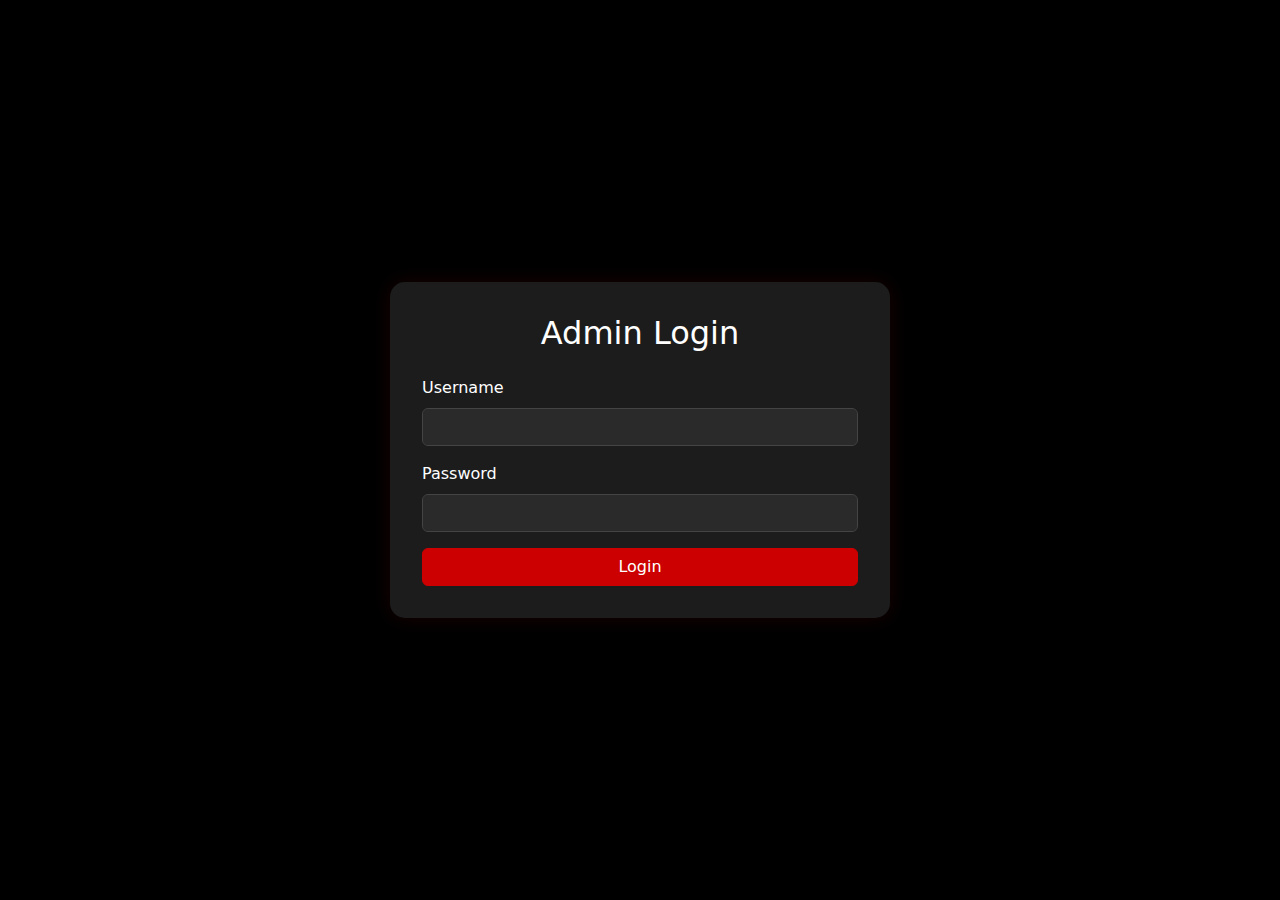
<file: admin/login.html>
<!DOCTYPE html>
<html lang="en">

<head>
    <meta charset="UTF-8" />
    <meta name="viewport" content="width=device-width, initial-scale=1" />
    <title>Admin Login</title>

    <!-- Bootstrap CSS -->
    <link href="https://cdn.jsdelivr.net/npm/bootstrap@5.3.3/dist/css/bootstrap.min.css" rel="stylesheet" />
    <style>
        body {
            background-color: #000;
            color: #fff;
        }

        .login-container {
            background-color: #1c1c1c;
            padding: 2rem;
            border-radius: 15px;
            box-shadow: 0 0 20px rgba(255, 0, 0, 0.1);
            width: 100%;
            max-width: 500px;
        }

        .form-control {
            background-color: #2a2a2a;
            color: #fff;
            border: 1px solid #444;
        }

        .form-control:focus {
            border-color: #cc0000;
            box-shadow: 0 0 0 0.2rem rgba(204, 0, 0, 0.25);
        }

        .btn-primary {
            background-color: #cc0000;
            border-color: #cc0000;
        }

        .btn-primary:hover {
            background-color: #a80000;
            border-color: #a80000;
        }

        @media (max-width: 576px) {
            .login-container {
                margin-top: 50px;
                padding: 1.5rem;
            }
        }
    </style>
</head>

<body>

    <div class="container d-flex justify-content-center align-items-center min-vh-100">
        <div class="login-container">
            <h2 class="text-center mb-4">Admin Login</h2>
            <form>
                <div class="mb-3">
                    <label for="username" class="form-label">Username</label>
                    <input type="text" class="form-control" id="username" required />
                </div>
                <div class="mb-3">
                    <label for="password" class="form-label">Password</label>
                    <input type="password" class="form-control" id="password" required />
                </div>
                <button type="submit" class="btn btn-primary w-100">Login</button>
            </form>
        </div>
    </div>

    <!-- Bootstrap JS Bundle -->
    <script src="https://cdn.jsdelivr.net/npm/bootstrap@5.3.3/dist/js/bootstrap.bundle.min.js"></script>
    <script>
        document.querySelector("form").addEventListener("submit", function (e) {
            e.preventDefault(); // Prevent real form submission

            const username = document.getElementById("username").value;
            const password = document.getElementById("password").value;

            // Simple example logic
            if (username === "admin" && password === "admin123") {
                window.location.href = "dashboard.html";
            } else {
                alert("Invalid credentials!");
            }
        });
    </script>
</body>

</html>
</file>
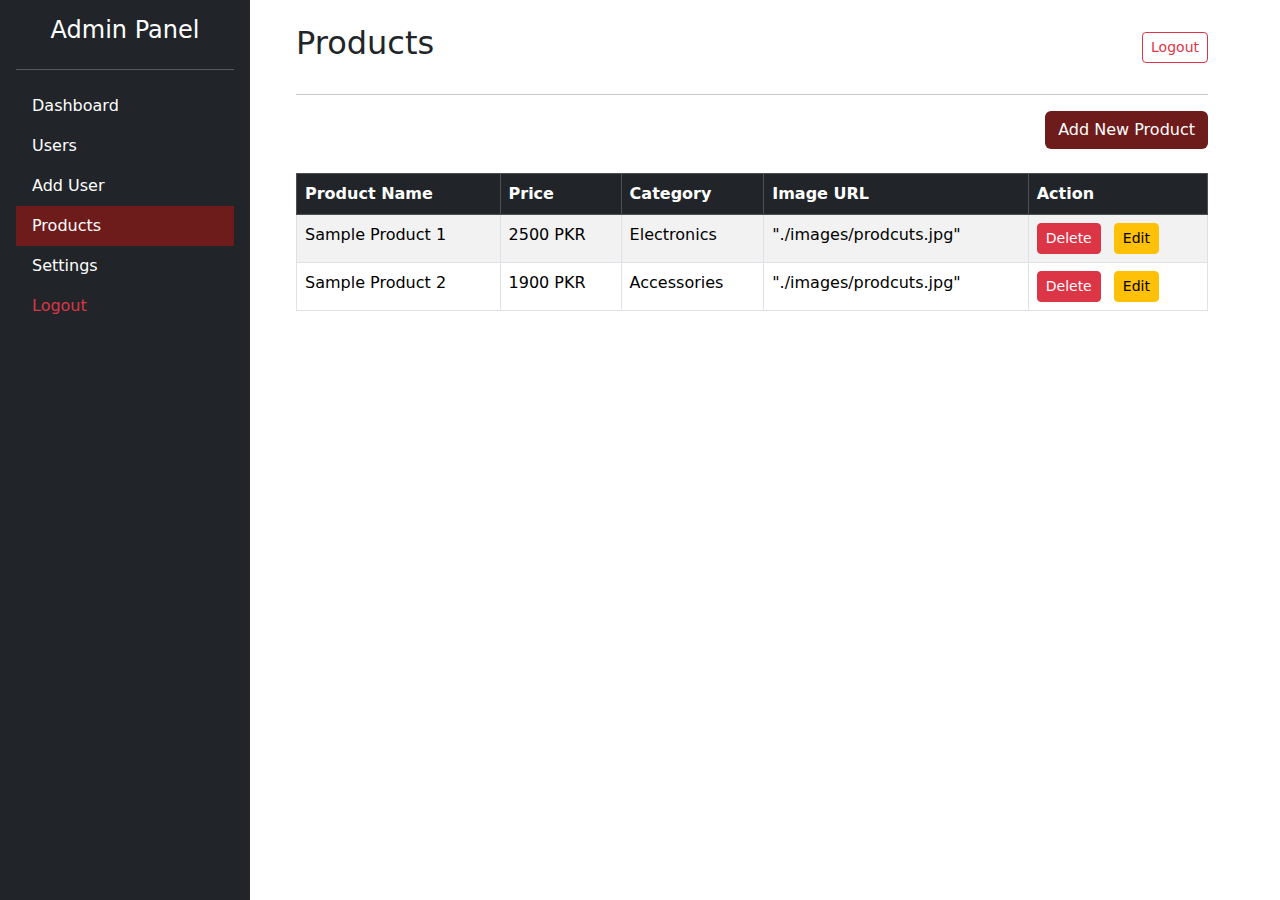
<file: admin/products.html>
<!-- products.html -->
<!DOCTYPE html>
<html lang="en">

<head>
    <meta charset="UTF-8" />
    <meta name="viewport" content="width=device-width, initial-scale=1.0" />
    <title>Manage Products</title>
    <link href="https://cdn.jsdelivr.net/npm/bootstrap@5.3.0/dist/css/bootstrap.min.css" rel="stylesheet" />
    <link rel="stylesheet" href="css/style.css" />
</head>

<body>

    <!-- Logout Modal -->
    <div class="modal fade" id="logoutModal" tabindex="-1" aria-labelledby="logoutModalLabel" aria-hidden="true">
        <div class="modal-dialog modal-dialog-centered">
            <div class="modal-content">
                <div class="modal-header bg-danger text-white">
                    <h5 class="modal-title" id="logoutModalLabel">Confirm Logout</h5>
                    <button type="button" class="btn-close btn-close-white" data-bs-dismiss="modal"
                        aria-label="Close"></button>
                </div>
                <div class="modal-body">
                    Are you sure you want to logout?
                </div>
                <div class="modal-footer">
                    <button type="button" class="btn btn-secondary" data-bs-dismiss="modal">Cancel</button>
                    <a href="login.html" class="btn btn-danger">Yes, Logout</a>
                </div>
            </div>
        </div>
    </div>

    <div class="d-flex d-flex col-9 me-5 ms-auto">
        <!-- Sidebar -->
        <div class="sidebar bg-dark text-white p-3 vh-100" style="width: 250px;">
            <h4 class="text-center mb-4">Admin Panel</h4>
            <hr>

            <ul class="sidebar-nav nav flex-column">
                <li class="nav-item"><a class="nav-link text-white" href="dashboard.html">Dashboard</a></li>
                <li class="nav-item"><a class="nav-link text-white" href="users.html">Users</a></li>
                <li class="nav-item"><a class="nav-link text-white" href="add-user.html">Add User</a></li>
                <li class="nav-item"><a class="nav-link text-white active" href="products.html">Products</a></li>
                <!-- Active here -->
                <li class="nav-item"><a class="nav-link text-white" href="settings.html">Settings</a></li>
                <li class="nav-item"><a class="nav-link text-danger" href="#" data-bs-toggle="modal"
                        data-bs-target="#logoutModal">Logout</a></li>
            </ul>
        </div>

        <!-- Main Content -->
        <div class="flex-grow-1 p-4">

            <!-- Top Navbar -->
            <div class="d-flex justify-content-between align-items-center mb-4">
                <h2>Products</h2>
                <div>
                    <button class="btn btn-outline-danger btn-sm" data-bs-toggle="modal"
                        data-bs-target="#logoutModal">Logout</button>
                </div>
            </div>
            <hr>

            <!-- Products Table -->
            <div class="mb-4 d-flex justify-content-end">
                <button class="btn bg-dark-red-btn" data-bs-toggle="modal" data-bs-target="#addProductModal">Add
                    New Product
                </button>
            </div>

            <div class="table-responsive">
                <table class="table table-striped table-bordered">
                    <thead class="table-dark">
                        <tr>
                            <th>Product Name</th>
                            <th>Price</th>
                            <th>Category</th>
                            <th>Image URL</th>
                            <th>Action</th>
                        </tr>
                    </thead>
                    <tbody id="productTableBody">
                        <tr>
                            <td>Sample Product 1</td>
                            <td>2500 PKR</td>
                            <td>Electronics</td>
                            <td>"./images/prodcuts.jpg"</td>

                            <td>
                                <button class="btn btn-sm btn-danger">Delete</button>
                                <button class="btn btn-sm btn-warning ms-2">Edit</button>

                            </td>

                        </tr>
                        <tr>
                            <td>Sample Product 2</td>
                            <td>1900 PKR</td>
                            <td>Accessories</td>
                            <td>"./images/prodcuts.jpg"</td>

                            <td>
                                <button class="btn btn-sm btn-danger">Delete</button>
                                <button class="btn btn-sm btn-warning ms-2">Edit</button>
                            </td>
                        </tr>
                    </tbody>
                </table>
            </div>

        </div>
    </div>

    <!-- Add Product Modal -->
    <div class="modal fade" id="addProductModal" tabindex="-1" aria-labelledby="addProductModalLabel"
        aria-hidden="true">
        <div class="modal-dialog modal-dialog-centered">
            <div class="modal-content">
                <div class="modal-header bg-dark-red text-white">
                    <h5 class="modal-title" id="addProductModalLabel">Add New Product</h5>
                    <button type="button" class="btn-close btn-close-white" data-bs-dismiss="modal"
                        aria-label="Close"></button>
                </div>
                <div class="modal-body">
                    <form id="addProductForm">
                        <div class="mb-3">
                            <label for="productName" class="form-label">Product Name</label>
                            <input type="text" class="form-control" id="productName" required>
                        </div>
                        <div class="mb-3">
                            <label for="productImage" class="form-label">Product Image</label>
                            <input type="file" class="form-control" id="productImage" name="productImage"
                                accept="image/*" required>

                        </div>
                        <div class="mb-3">
                            <label for="productPrice" class="form-label">Price</label>
                            <input type="number" class="form-control" id="productPrice" required>
                        </div>
                        <div class="mb-3">
                            <label for="productCategory" class="form-label">Category</label>
                            <label for="productCategory" class="form-label">Select Product Category</label>
                            <select class="form-select" id="productCategory" name="category" required>
                                <option value="" disabled selected>Select a category</option>
                                <option value="Electronics">Electronics</option>
                                <option value="Fashion">Fashion</option>
                                <option value="Home & Living">Home & Living</option>
                                <option value="Beauty & Health">Beauty & Health</option>
                                <option value="Sports & Outdoors">Sports & Outdoors</option>
                                <option value="Toys & Baby Products">Toys & Baby Products</option>
                                <option value="Automotive">Automotive</option>
                                <option value="Books & Stationery">Books & Stationery</option>
                                <option value="Grocery & Food">Grocery & Food</option>
                                <option value="Jewelry & Watches">Jewelry & Watches</option>
                                <option value="Appliances">Appliances</option>
                                <option value="Gaming">Gaming</option>
                                <option value="Pet Supplies">Pet Supplies</option>
                            </select>

                        </div>
                        <button type="submit" class="btn bg-dark-red-btn w-100">Add Product</button>
                    </form>
                </div>
            </div>
        </div>
    </div>

    <!-- Bootstrap Bundle + Optional Custom Script -->
    <script src="https://cdn.jsdelivr.net/npm/bootstrap@5.3.0/dist/js/bootstrap.bundle.min.js"></script>

    <!-- Basic Script to Handle Form (optional for now) -->
    <script>
        const addProductForm = document.getElementById('addProductForm');
        const productTableBody = document.getElementById('productTableBody');

        addProductForm.addEventListener('submit', function (e) {
            e.preventDefault();

            const name = document.getElementById('productName').value;
            const price = document.getElementById('productPrice').value;
            const category = document.getElementById('productCategory').value;

            const newRow = document.createElement('tr');
            newRow.innerHTML = `
          <td>${name}</td>
          <td>${price} PKR</td>
          <td>${category}</td>
          <td>
            <button class="btn btn-sm btn-danger">Delete</button> 
             <button class="btn btn-sm btn-warning ms-2">Edit</button>
            </td>
      `;

            productTableBody.appendChild(newRow);
            addProductForm.reset();
            const addProductModal = bootstrap.Modal.getInstance(document.getElementById('addProductModal'));
            addProductModal.hide();
        });
    </script>

</body>

</html>
</file>
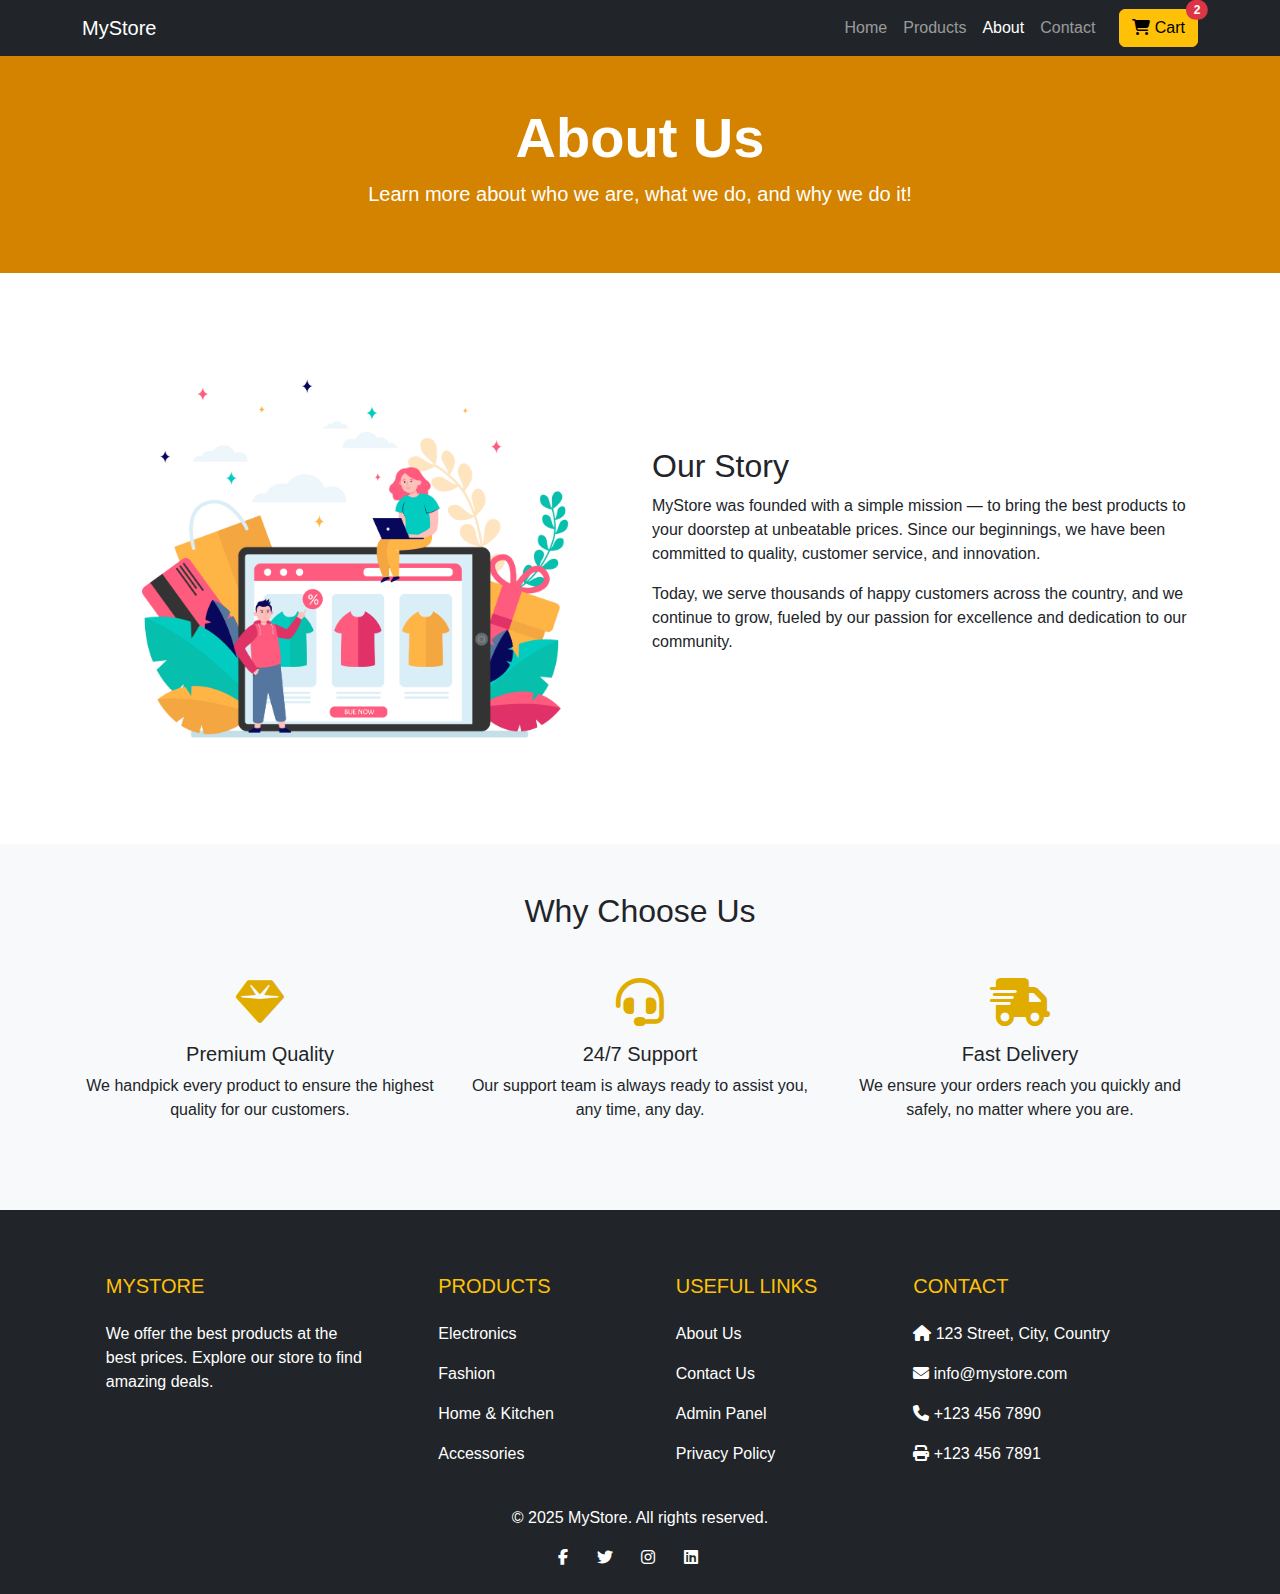
<file: pages/about.html>
<!DOCTYPE html>
<html lang="en">

<head>
    <meta charset="UTF-8">
    <meta name="viewport" content="width=device-width, initial-scale=1.0">
    <title>About Us - MyStore</title>
    <!-- Bootstrap CSS -->
    <link href="https://cdn.jsdelivr.net/npm/bootstrap@5.3.0/dist/css/bootstrap.min.css" rel="stylesheet">
    <!-- FontAwesome -->
    <link rel="stylesheet" href="https://cdnjs.cloudflare.com/ajax/libs/font-awesome/6.5.0/css/all.min.css">
    <!-- Custom CSS -->
    <link rel="stylesheet" href="../css/style.css">
</head>

<body>

    <!-- Navbar -->
    <nav class="navbar navbar-expand-lg navbar-dark bg-dark sticky-top">
        <div class="container">
            <a class="navbar-brand" href="../index.html">MyStore</a>
            <button class="navbar-toggler" type="button" data-bs-toggle="collapse" data-bs-target="#navbarNav">
                <span class="navbar-toggler-icon"></span>
            </button>

            <div class="collapse navbar-collapse" id="navbarNav">
                <ul class="navbar-nav ms-auto align-items-center">
                    <li class="nav-item"><a class="nav-link" href="../index.html">Home</a></li>
                    <li class="nav-item"><a class="nav-link" href="products.html">Products</a></li>
                    <li class="nav-item"><a class="nav-link active" href="about.html">About</a></li>
                    <li class="nav-item"><a class="nav-link" href="./contact-us.html">Contact</a></li>

                    <li class="nav-item nav-login-btn"><a class="nav-link login-btn" href="./auth.html">Login |
                            Signup</a>
                    </li>

                    <!-- Cart Icon -->
                    <li class="nav-item cart  ms-3">
                        <a class="btn btn-warning position-relative " href="./cart.html">
                            <i class="fas fa-shopping-cart "></i> Cart
                            <span
                                class="position-absolute top-0 start-100 translate-middle badge rounded-pill bg-danger">
                                2
                            </span>
                        </a>
                    </li>
                </ul>
            </div>
        </div>
    </nav>

    <!-- Hero Section -->
    <section class="py-5 text-center" style="background-color: rgb(212, 131, 0);">
        <div class="container text-white">
            <h1 class="display-4 fw-bold">About Us</h1>
            <p class="lead">Learn more about who we are, what we do, and why we do it!</p>
        </div>
    </section>

    <!-- Our Story Section -->
    <section class="py-5">
        <div class="container">
            <div class="row align-items-center">
                <div class="col-md-6">
                    <img src="../images/imgg.jpg" alt="Our Story" class="img-fluid rounded">
                </div>
                <div class="col-md-6">
                    <h2>Our Story</h2>
                    <p>MyStore was founded with a simple mission — to bring the best products to your doorstep at
                        unbeatable prices. Since our beginnings, we have been committed to quality, customer service,
                        and innovation.</p>
                    <p>Today, we serve thousands of happy customers across the country, and we continue to grow, fueled
                        by our passion for excellence and dedication to our community.</p>
                </div>
            </div>
        </div>
    </section>

    <!-- Why Choose Us Section -->
    <section class="py-5 bg-light">
        <div class="container text-center">
            <h2 class="mb-5">Why Choose Us</h2>
            <div class="row">
                <div class="col-md-4 mb-4">
                    <i class="fas fa-gem fa-3x mb-3" style="color:  rgb(224, 172, 0);;"></i>
                    <h5>Premium Quality</h5>
                    <p>We handpick every product to ensure the highest quality for our customers.</p>
                </div>
                <div class="col-md-4 mb-4">
                    <i class="fas fa-headset fa-3x mb-3" style="color:  rgb(224, 172, 0);;"></i>
                    <h5>24/7 Support</h5>
                    <p>Our support team is always ready to assist you, any time, any day.</p>
                </div>
                <div class="col-md-4 mb-4">
                    <i class="fas fa-truck-fast fa-3x mb-3" style="color:  rgb(224, 172, 0);;"></i>
                    <h5>Fast Delivery</h5>
                    <p>We ensure your orders reach you quickly and safely, no matter where you are.</p>
                </div>
            </div>
        </div>
    </section>

    <!-- Footer -->
    <footer class="bg-dark text-white pt-5 pb-4">
        <div class="container text-md-left">
            <div class="row text-md-left">
                <!-- Footer Content -->
                <div class="col-md-3 col-lg-3 col-xl-3 mx-auto mt-3">
                    <h5 class="text-uppercase mb-4 font-weight-bold text-warning">MyStore</h5>
                    <p>We offer the best products at the best prices. Explore our store to find amazing deals.</p>
                </div>

                <div class="col-md-2 col-lg-2 col-xl-2 mx-auto mt-3">
                    <h5 class="text-uppercase mb-4 font-weight-bold text-warning">Products</h5>
                    <p><a href="products.html" class="text-white" style="text-decoration: none;">Electronics</a></p>
                    <p><a href="products.html" class="text-white" style="text-decoration: none;">Fashion</a></p>
                    <p><a href="products.html" class="text-white" style="text-decoration: none;">Home & Kitchen</a></p>
                    <p><a href="products.html" class="text-white" style="text-decoration: none;">Accessories</a></p>
                </div>

                <div class="col-md-3 col-lg-2 col-xl-2 mx-auto mt-3">
                    <h5 class="text-uppercase mb-4 font-weight-bold text-warning">Useful Links</h5>
                    <p><a href="about.html" class="text-white" style="text-decoration: none;">About Us</a></p>
                    <p><a href="contact-us.html" class="text-white" style="text-decoration: none;">Contact Us</a></p>
                    <p><a href="../php-admin/index.php" class="text-white" style="text-decoration: none;">Admin
                            Panel</a></p>
                    <p><a href="#" class="text-white" style="text-decoration: none;">Privacy Policy</a></p>
                </div>

                <div class="col-md-4 col-lg-3 col-xl-3 mx-auto mt-3">
                    <h5 class="text-uppercase mb-4 font-weight-bold text-warning">Contact</h5>
                    <p><i class="fas fa-home mr-3"></i> 123 Street, City, Country</p>
                    <p><i class="fas fa-envelope mr-3"></i> info@mystore.com</p>
                    <p><i class="fas fa-phone mr-3"></i> +123 456 7890</p>
                    <p><i class="fas fa-print mr-3"></i> +123 456 7891</p>
                </div>
            </div>

            <!-- Footer Bottom -->
            <div class="row align-items-center mt-4">
                <div class="col-md-7 col-lg-12 text-center">
                    <p class="text-white">© 2025 MyStore. All rights reserved.</p>
                </div>
                <div class="col-md-5 col-lg-4 mx-auto">
                    <!-- Social Media Links (Optional) -->
                    <div class="text-center">
                        <a href=" #" class="text-white me-4"><i class="fab fa-facebook-f"></i></a>
                        <a href="#" class="text-white me-4"><i class="fab fa-twitter"></i></a>
                        <a href="#" class="text-white me-4"><i class="fab fa-instagram"></i></a>
                        <a href="#" class="text-white me-4"><i class="fab fa-linkedin"></i></a>
                    </div>
                </div>
            </div>
        </div>
    </footer>

    <!-- Bootstrap Bundle JS -->
    <script src="https://cdn.jsdelivr.net/npm/bootstrap@5.3.0/dist/js/bootstrap.bundle.min.js"></script>
    <script src="../js/userLogin.js"></script>
    <script src="../js/script.js"></script>

</body>

</html>
</file>
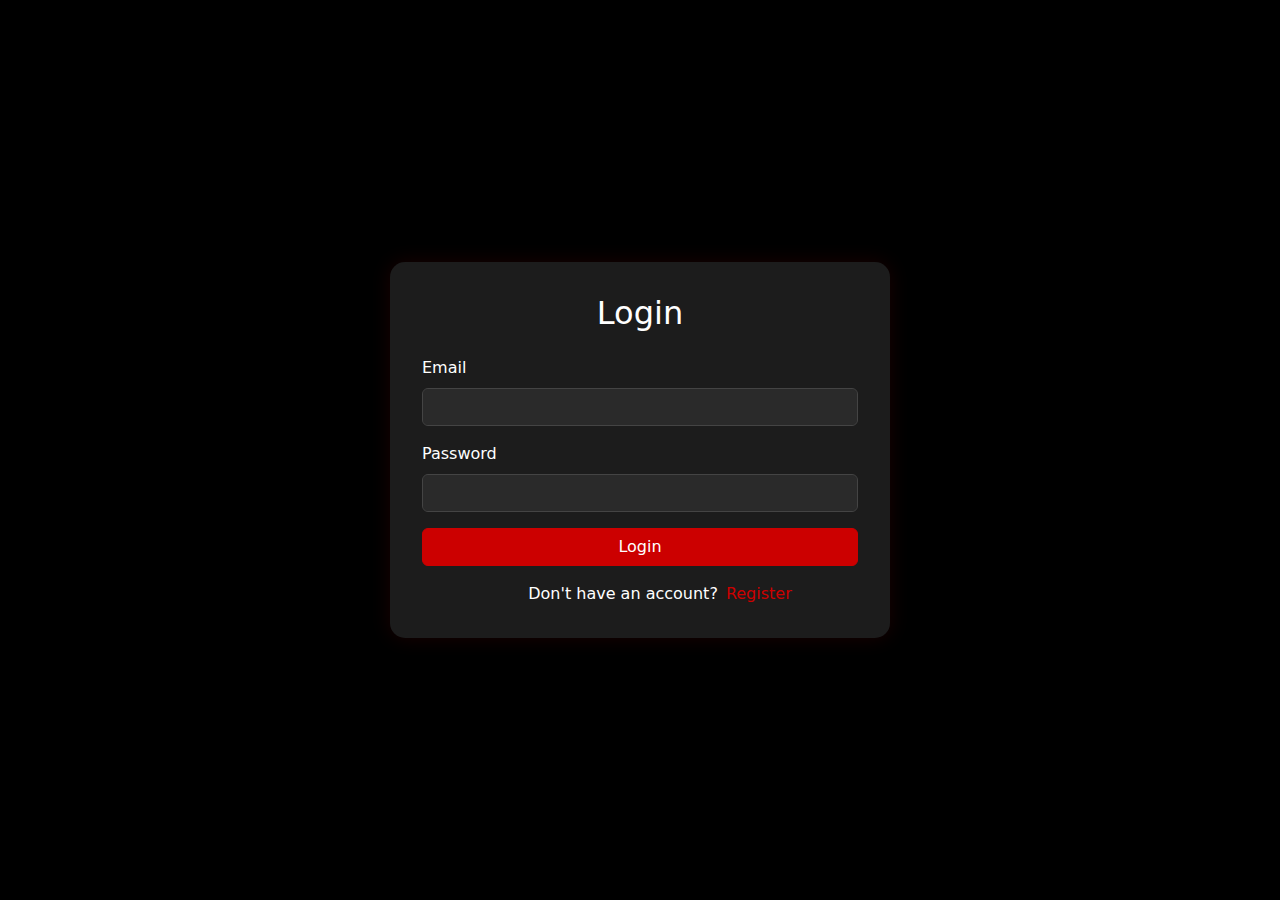
<file: pages/auth.html>
<!DOCTYPE html>
<html lang="en">

<head>
    <meta charset="UTF-8" />
    <meta name="viewport" content="width=device-width, initial-scale=1" />
    <title>Login / Register</title>
    <link href="https://cdn.jsdelivr.net/npm/bootstrap@5.3.3/dist/css/bootstrap.min.css" rel="stylesheet" />
    <style>
        body {
            background-color: #000;
            color: #fff;
        }

        .auth-box {
            background-color: #1c1c1c;
            padding: 2rem;
            border-radius: 15px;
            box-shadow: 0 0 20px rgba(255, 0, 0, 0.1);
            max-width: 500px;
            width: 100%;
        }

        .form-control {
            background-color: #2a2a2a;
            color: #fff;
            border: 1px solid #444;
        }

        .form-control:focus {
            border-color: #cc0000;
            box-shadow: 0 0 0 0.2rem rgba(204, 0, 0, 0.25);
            background-color: #2a2a2a;
            color: #fff;
        }

        .btn-primary {
            background-color: #cc0000;
            border-color: #cc0000;
        }

        .btn-primary:hover {
            background-color: #a80000;
            border-color: #a80000;
        }

        .form-switch {
            display: flex;
            justify-content: center;
            margin-top: 1rem;
        }

        a.text-red {
            color: #cc0000;
        }

        a.text-red:hover {
            color: #ff1a1a;
        }

        @media (max-width: 576px) {
            .auth-box {
                padding: 1rem;
            }
        }
    </style>
</head>

<body>
    <div class="container d-flex justify-content-center align-items-center vh-100">
        <div class="auth-box">
            <h2 id="formTitle" class="text-center mb-4">Login</h2>

            <!-- Login Form -->
            <form id="loginForm">
                <div class="mb-3">
                    <label for="loginEmail" class="form-label">Email</label>
                    <input type="email" class="form-control" id="loginEmail" required />
                </div>
                <div class="mb-3">
                    <label for="loginPassword" class="form-label">Password</label>
                    <input type="password" class="form-control" id="loginPassword" required />
                </div>
                <button type="submit" class="btn btn-primary w-100">Login</button>
            </form>

            <!-- Registration Form -->
            <form id="registerForm" style="display: none;">
                <div class="mb-2">
                    <label for="registerName" class="form-label">Full Name</label>
                    <input type="text" class="form-control" id="registerName" required />
                </div>
                <div class="mb-2">
                    <label for="registerEmail" class="form-label">Email</label>
                    <input type="email" class="form-control" id="registerEmail" required />
                </div>
                <div class="mb-2">
                    <label for="registerPassword" class="form-label">Password</label>
                    <input type="password" class="form-control" id="registerPassword" required />
                </div>
                <div class="mb-2">
                    <label for="registerConfirmPassword" class="form-label">Confirm Password</label>
                    <input type="password" class="form-control" id="registerConfirmPassword" required />
                </div>
                <button type="submit" class="btn btn-primary w-100">Register</button>
            </form>

            <!-- Toggle Switch -->
            <div class="form-switch mt-3 text-center">
                <span id="toggleText">Don't have an account?</span>
                <a href="#" class="ms-2 text-decoration-none text-red" id="toggleLink">Register</a>
            </div>
        </div>
    </div>

    <script>
        const loginForm = document.getElementById("loginForm");
        const registerForm = document.getElementById("registerForm");
        const toggleLink = document.getElementById("toggleLink");
        const formTitle = document.getElementById("formTitle");
        const toggleText = document.getElementById("toggleText");

        toggleLink.addEventListener("click", function (e) {
            e.preventDefault();
            const isLoginVisible = loginForm.style.display !== "none";

            loginForm.style.display = isLoginVisible ? "none" : "block";
            registerForm.style.display = isLoginVisible ? "block" : "none";
            formTitle.innerText = isLoginVisible ? "Register" : "Login";
            toggleText.innerText = isLoginVisible
                ? "Already have an account?"
                : "Don't have an account?";
            toggleLink.innerText = isLoginVisible ? "Login" : "Register";
        });
    </script>
    <script src="../js/script.js"></script>

</body>

</html>
</file>
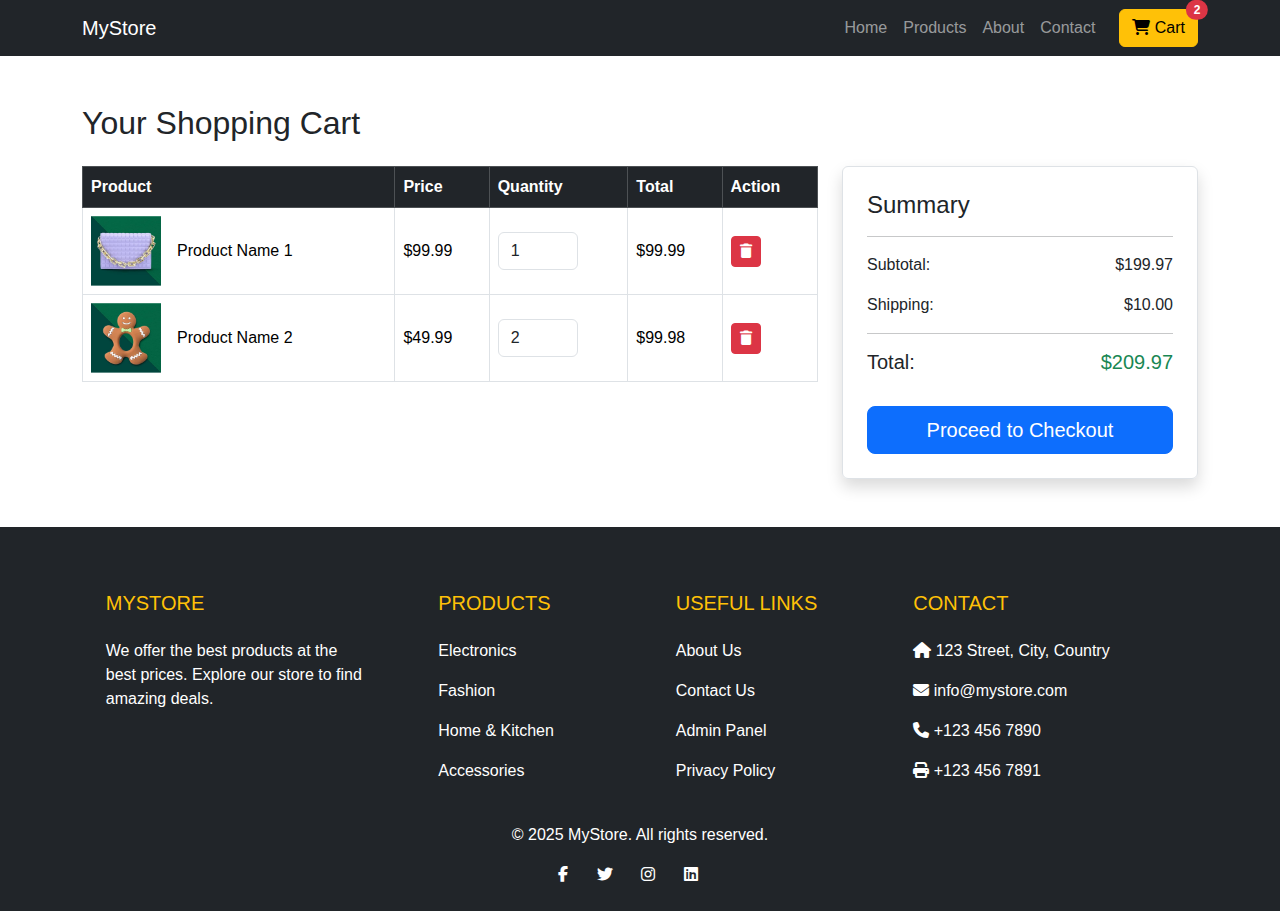
<file: pages/cart.html>
<!DOCTYPE html>
<html lang="en">

<head>
    <meta charset="UTF-8">
    <meta name="viewport" content="width=device-width, initial-scale=1.0">
    <title>Cart - MyStore</title>
    <!-- Bootstrap CSS -->
    <link href="https://cdn.jsdelivr.net/npm/bootstrap@5.3.0/dist/css/bootstrap.min.css" rel="stylesheet">
    <!-- FontAwesome -->
    <link rel="stylesheet" href="https://cdnjs.cloudflare.com/ajax/libs/font-awesome/6.5.0/css/all.min.css">
    <!-- Custom CSS -->
    <link rel="stylesheet" href="../css/style.css">
</head>

<body>

    <!-- Navbar (with cart button) -->
    <nav class="navbar navbar-expand-lg navbar-dark bg-dark sticky-top">
        <div class="container">
            <a class="navbar-brand" href="../index.html">MyStore</a>
            <button class="navbar-toggler" type="button" data-bs-toggle="collapse" data-bs-target="#navbarNav">
                <span class="navbar-toggler-icon"></span>
            </button>

            <div class="collapse navbar-collapse" id="navbarNav">
                <ul class="navbar-nav ms-auto align-items-center">
                    <li class="nav-item"><a class="nav-link" href="../index.html">Home</a></li>
                    <li class="nav-item"><a class="nav-link" href="./products.html">Products</a></li>
                    <li class="nav-item"><a class="nav-link" href="./about.html">About</a></li>
                    <li class="nav-item"><a class="nav-link" href="./contact-us.html">Contact</a></li>

                    <!-- Cart Button -->
                    <li class="nav-item ms-3">
                        <a class="btn btn-warning position-relative " href="./cart.html">
                            <i class="fas fa-shopping-cart "></i> Cart
                            <span
                                class="position-absolute top-0 start-100 translate-middle badge rounded-pill bg-danger">
                                2
                            </span>
                        </a>
                    </li>
                </ul>
            </div>
        </div>
    </nav>

    <!-- Cart Section -->
    <section class="py-5">
        <div class="container">
            <h2 class="mb-4">Your Shopping Cart</h2>

            <div class="row">
                <div class="col-lg-8">
                    <table class="table table-bordered align-middle">
                        <thead class="table-dark">
                            <tr>
                                <th>Product</th>
                                <th>Price</th>
                                <th>Quantity</th>
                                <th>Total</th>
                                <th>Action</th>
                            </tr>
                        </thead>
                        <tbody>

                            <!-- Product Row 1 -->
                            <tr>
                                <td>
                                    <div class="d-flex align-items-center">
                                        <img src="../images/g2.jpg" alt="Product" width="70" class="me-3">
                                        <span>Product Name 1</span>
                                    </div>
                                </td>
                                <td>$99.99</td>
                                <td>
                                    <input type="number" value="1" class="form-control" style="width: 80px;">
                                </td>
                                <td>$99.99</td>
                                <td>
                                    <button class="btn btn-danger btn-sm"><i class="fas fa-trash"></i></button>
                                </td>
                            </tr>

                            <!-- Product Row 2 -->
                            <tr>
                                <td>
                                    <div class="d-flex align-items-center">
                                        <img src="../images/g1.jpg" alt="Product" width="70" class="me-3">
                                        <span>Product Name 2</span>
                                    </div>
                                </td>
                                <td>$49.99</td>
                                <td>
                                    <input type="number" value="2" class="form-control" style="width: 80px;">
                                </td>
                                <td>$99.98</td>
                                <td>
                                    <button class="btn btn-danger btn-sm"><i class="fas fa-trash"></i></button>
                                </td>
                            </tr>

                        </tbody>
                    </table>
                </div>

                <!-- Cart Summary -->
                <div class="col-lg-4">
                    <div class="border p-4 rounded shadow">
                        <h4>Summary</h4>
                        <hr>
                        <p>Subtotal: <span class="float-end">$199.97</span></p>
                        <p>Shipping: <span class="float-end">$10.00</span></p>
                        <hr>
                        <h5>Total: <span class="float-end text-success">$209.97</span></h5>
                        <button class="btn btn-primary btn-lg w-100 mt-4" data-bs-toggle="modal"
                            data-bs-target="#checkoutModal">
                            Proceed to Checkout
                        </button>
                    </div>
                </div>
            </div>
        </div>
    </section>

    <!-- Footer -->
    <footer class="bg-dark text-white pt-5 pb-4">
        <div class="container text-md-left">
            <div class="row text-md-left">
                <!-- Footer Content (same as other pages) -->
                <div class="col-md-3 col-lg-3 col-xl-3 mx-auto mt-3">
                    <h5 class="text-uppercase mb-4 font-weight-bold text-warning">MyStore</h5>
                    <p>We offer the best products at the best prices. Explore our store to find amazing deals.</p>
                </div>

                <div class="col-md-2 col-lg-2 col-xl-2 mx-auto mt-3">
                    <h5 class="text-uppercase mb-4 font-weight-bold text-warning">Products</h5>
                    <p><a href="products.html" class="text-white" style="text-decoration: none;">Electronics</a></p>
                    <p><a href="products.html" class="text-white" style="text-decoration: none;">Fashion</a></p>
                    <p><a href="products.html" class="text-white" style="text-decoration: none;">Home & Kitchen</a></p>
                    <p><a href="products.html" class="text-white" style="text-decoration: none;">Accessories</a></p>
                </div>

                <div class="col-md-3 col-lg-2 col-xl-2 mx-auto mt-3">
                    <h5 class="text-uppercase mb-4 font-weight-bold text-warning">Useful Links</h5>
                    <p><a href="about.html" class="text-white" style="text-decoration: none;">About Us</a></p>
                    <p><a href="contact-us.html" class="text-white" style="text-decoration: none;">Contact Us</a></p>
                    <p><a href="../php-admin/index.php" class="text-white" style="text-decoration: none;">Admin
                            Panel</a></p>
                    <p><a href="#" class="text-white" style="text-decoration: none;">Privacy Policy</a></p>
                </div>

                <div class="col-md-4 col-lg-3 col-xl-3 mx-auto mt-3">
                    <h5 class="text-uppercase mb-4 font-weight-bold text-warning">Contact</h5>
                    <p><i class="fas fa-home mr-3"></i> 123 Street, City, Country</p>
                    <p><i class="fas fa-envelope mr-3"></i> info@mystore.com</p>
                    <p><i class="fas fa-phone mr-3"></i> +123 456 7890</p>
                    <p><i class="fas fa-print mr-3"></i> +123 456 7891</p>
                </div>
            </div>

            <!-- Footer Bottom -->
            <div class="row align-items-center mt-4">
                <div class="col-md-7 col-lg-12 text-center">
                    <p class="text-white">© 2025 MyStore. All rights reserved.</p>
                </div>
                <div class="col-md-5 col-lg-4 mx-auto">
                    <!-- Social Media Links (Optional) -->
                    <div class="text-center">
                        <a href=" #" class="text-white me-4"><i class="fab fa-facebook-f"></i></a>
                        <a href="#" class="text-white me-4"><i class="fab fa-twitter"></i></a>
                        <a href="#" class="text-white me-4"><i class="fab fa-instagram"></i></a>
                        <a href="#" class="text-white me-4"><i class="fab fa-linkedin"></i></a>
                    </div>
                </div>
            </div>
        </div>
    </footer>

    <!-- Payment & Order Modal -->
    <div class="modal fade" id="checkoutModal" tabindex="-1" aria-labelledby="checkoutModalLabel" aria-hidden="true">
        <div class="modal-dialog modal-lg modal-dialog-centered">
            <div class="modal-content">
                <form>
                    <div class="modal-header bg-dark text-white">
                        <h5 class="modal-title" id="checkoutModalLabel">Complete Your Order</h5>
                        <button type="button" class="btn-close btn-close-white" data-bs-dismiss="modal"
                            aria-label="Close"></button>
                    </div>

                    <div class="modal-body">
                        <div class="row">
                            <!-- Billing Information -->
                            <div class="col-md-6">
                                <h5>Billing Information</h5>
                                <div class="form-floating mb-3">
                                    <input type="text" class="form-control" id="fullName" placeholder="Full Name">
                                    <label for="fullName">Full Name</label>
                                </div>
                                <div class="form-floating mb-3">
                                    <input type="email" class="form-control" id="email" placeholder="name@example.com">
                                    <label for="email">Email address</label>
                                </div>
                                <div class="form-floating mb-3">
                                    <input type="text" class="form-control" id="address" placeholder="123 Main St">
                                    <label for="address">Address</label>
                                </div>
                                <div class="form-floating mb-3">
                                    <input type="text" class="form-control" id="city" placeholder="City">
                                    <label for="city">City</label>
                                </div>
                                <div class="d-flex gap-2">
                                    <div class="form-floating mb-3 w-50">
                                        <input type="text" class="form-control" id="zip" placeholder="Zip Code">
                                        <label for="zip">Zip Code</label>
                                    </div>
                                    <div class="form-floating mb-3 w-50">
                                        <input type="text" class="form-control" id="country" placeholder="Country">
                                        <label for="country">Country</label>
                                    </div>
                                </div>
                            </div>

                            <!-- Payment Information -->
                            <div class="col-md-6">
                                <h5>Payment Information</h5>
                                <div class="form-floating mb-3">
                                    <input type="text" class="form-control" id="cardName" placeholder="Name on Card">
                                    <label for="cardName">Name on Card</label>
                                </div>
                                <div class="form-floating mb-3">
                                    <input type="text" class="form-control" id="cardNumber"
                                        placeholder="XXXX XXXX XXXX XXXX">
                                    <label for="cardNumber">Card Number</label>
                                </div>
                                <div class="d-flex gap-2">
                                    <div class="form-floating mb-3 w-50">
                                        <input type="text" class="form-control" id="expiry" placeholder="MM/YY">
                                        <label for="expiry">Expiry</label>
                                    </div>
                                    <div class="form-floating mb-3 w-50">
                                        <input type="text" class="form-control" id="cvv" placeholder="CVV">
                                        <label for="cvv">CVV</label>
                                    </div>
                                </div>

                                <!-- Order Summary -->
                                <div class="border-top pt-3 mt-4">
                                    <h6 class="text-muted">Order Summary</h6>
                                    <p class="mb-1 d-flex justify-content-between">
                                        <span>Subtotal</span> <span>$199.97</span>
                                    </p>
                                    <p class="mb-1 d-flex justify-content-between">
                                        <span>Shipping</span> <span>$10.00</span>
                                    </p>
                                    <p class="mb-0 d-flex justify-content-between fw-bold">
                                        <span>Total</span> <span class="text-success">$209.97</span>
                                    </p>
                                </div>
                            </div>
                        </div>
                    </div>

                    <div class="modal-footer bg-light">
                        <button type="button" class="btn btn-secondary" data-bs-dismiss="modal">Cancel</button>
                        <button type="submit" class="btn btn-success">Place Order</button>
                    </div>
                </form>
            </div>
        </div>
    </div>

    <!-- Bootstrap Bundle JS -->
    <script src="../js/script.js"></script>

    <script src="https://cdn.jsdelivr.net/npm/bootstrap@5.3.0/dist/js/bootstrap.bundle.min.js"></script>
</body>

</html>
</file>
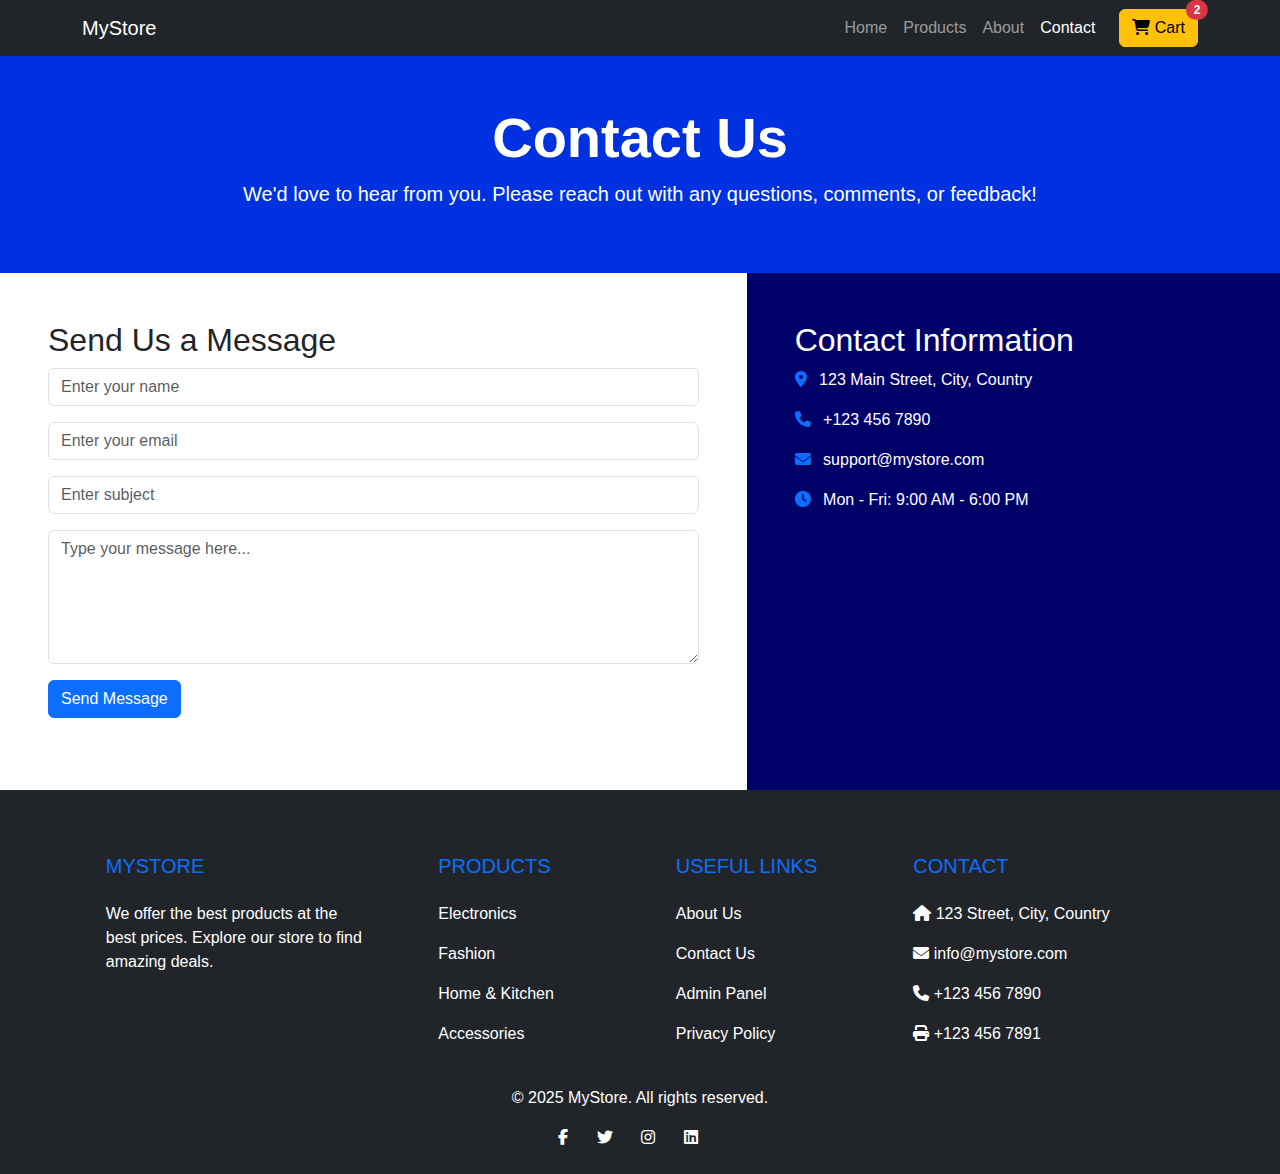
<file: pages/contact-us.html>
<!DOCTYPE html>
<html lang="en">

<head>
    <meta charset="UTF-8">
    <meta name="viewport" content="width=device-width, initial-scale=1.0">
    <title>Contact Us - MyStore</title>
    <!-- Bootstrap CSS -->
    <link href="https://cdn.jsdelivr.net/npm/bootstrap@5.3.0/dist/css/bootstrap.min.css" rel="stylesheet">
    <!-- FontAwesome -->
    <link rel="stylesheet" href="https://cdnjs.cloudflare.com/ajax/libs/font-awesome/6.5.0/css/all.min.css">
    <!-- Custom CSS -->
    <link rel="stylesheet" href="../css/style.css">
</head>

<body>

    <!-- Navbar -->
    <nav class="navbar navbar-expand-lg navbar-dark bg-dark sticky-top">
        <div class="container">
            <a class="navbar-brand" href="../index.html">MyStore</a>
            <button class="navbar-toggler" type="button" data-bs-toggle="collapse" data-bs-target="#navbarNav">
                <span class="navbar-toggler-icon"></span>
            </button>

            <div class="collapse navbar-collapse" id="navbarNav">
                <ul class="navbar-nav ms-auto align-items-center">
                    <li class="nav-item"><a class="nav-link" href="../index.html">Home</a></li>
                    <li class="nav-item"><a class="nav-link" href="products.html">Products</a></li>
                    <li class="nav-item"><a class="nav-link" href="about.html">About</a></li>
                    <li class="nav-item"><a class="nav-link active" href="./contact-us.html">Contact</a></li>

                    <li class="nav-item nav-login-btn "><a class="nav-link login-btn" href="./auth.html">Login |
                            Signup</a>
                    </li>

                    <!-- Cart Icon -->
                    <li class="nav-item cart  ms-3">
                        <a class="btn btn-warning position-relative " href="./cart.html">
                            <i class="fas fa-shopping-cart "></i> Cart
                            <span
                                class="position-absolute top-0 start-100 translate-middle badge rounded-pill bg-danger">
                                2
                            </span>
                        </a>
                    </li>
                </ul>
            </div>
        </div>
    </nav>

    <!-- Contact Header -->
    <section class="py-5 text-center" style="background-color:  rgb(0, 49, 224);">
        <div class="container text-white">
            <h1 class="display-4 fw-bold">Contact Us</h1>
            <p class="lead">We'd love to hear from you. Please reach out with any questions, comments, or feedback!</p>
        </div>
    </section>

    <!-- Contact Form and Info -->
    <section class="">
        <div class="container-fluid">
            <div class="row">

                <!-- Contact Form -->
                <div class="col-lg-7 mb-4 p-5">
                    <h2>Send Us a Message</h2>
                    <form action="#" method="POST">
                        <div class="mb-3">
                            <input type="text" class="form-control" id="name" placeholder="Enter your name" required>
                        </div>

                        <div class="mb-3">
                            <input type="email" class="form-control" id="email" placeholder="Enter your email" required>
                        </div>

                        <div class="mb-3">
                            <input type="text" class="form-control" id="subject" placeholder="Enter subject" required>
                        </div>

                        <div class="mb-3">
                            <textarea class="form-control" id="message" rows="5" placeholder="Type your message here..."
                                required></textarea>
                        </div>

                        <button type="submit" class="btn btn-primary">Send Message</button>
                    </form>
                </div>

                <!-- Contact Information -->
                <div class="col-lg-5 p-5 text-white" style="background-color: rgb(0, 0, 105);">
                    <h2>Contact Information</h2>
                    <ul class="list-unstyled">
                        <li class="mb-3">
                            <i class="fas fa-map-marker-alt text-primary"></i>
                            <span class="ms-2">123 Main Street, City, Country</span>
                        </li>
                        <li class="mb-3">
                            <i class="fas fa-phone text-primary"></i>
                            <span class="ms-2">+123 456 7890</span>
                        </li>
                        <li class="mb-3">
                            <i class="fas fa-envelope text-primary"></i>
                            <span class="ms-2">support@mystore.com</span>
                        </li>
                        <li class="mb-3">
                            <i class="fas fa-clock text-primary"></i>
                            <span class="ms-2">Mon - Fri: 9:00 AM - 6:00 PM</span>
                        </li>
                    </ul>
                </div>

            </div>
        </div>
    </section>

    <!-- Footer -->
    <footer class="bg-dark text-white pt-5 pb-4">
        <div class="container text-md-left">
            <div class="row text-md-left">
                <!-- Footer Content (same as other pages) -->
                <div class="col-md-3 col-lg-3 col-xl-3 mx-auto mt-3">
                    <h5 class="text-uppercase mb-4 font-weight-bold text-primary">MyStore</h5>
                    <p>We offer the best products at the best prices. Explore our store to find amazing deals.</p>
                </div>

                <div class="col-md-2 col-lg-2 col-xl-2 mx-auto mt-3">
                    <h5 class="text-uppercase mb-4 font-weight-bold text-primary">Products</h5>
                    <p><a href="products.html" class="text-white" style="text-decoration: none;">Electronics</a></p>
                    <p><a href="products.html" class="text-white" style="text-decoration: none;">Fashion</a></p>
                    <p><a href="products.html" class="text-white" style="text-decoration: none;">Home & Kitchen</a></p>
                    <p><a href="products.html" class="text-white" style="text-decoration: none;">Accessories</a></p>
                </div>

                <div class="col-md-3 col-lg-2 col-xl-2 mx-auto mt-3">
                    <h5 class="text-uppercase mb-4 font-weight-bold text-primary">Useful Links</h5>
                    <p><a href="about.html" class="text-white" style="text-decoration: none;">About Us</a></p>
                    <p><a href="contact-us.html" class="text-white" style="text-decoration: none;">Contact Us</a></p>
                    <p><a href="../php-admin/index.php" class="text-white" style="text-decoration: none;">Admin
                            Panel</a></p>
                    <p><a href="#" class="text-white" style="text-decoration: none;">Privacy Policy</a></p>
                </div>

                <div class="col-md-4 col-lg-3 col-xl-3 mx-auto mt-3">
                    <h5 class="text-uppercase mb-4 font-weight-bold text-primary">Contact</h5>
                    <p><i class="fas fa-home mr-3"></i> 123 Street, City, Country</p>
                    <p><i class="fas fa-envelope mr-3"></i> info@mystore.com</p>
                    <p><i class="fas fa-phone mr-3"></i> +123 456 7890</p>
                    <p><i class="fas fa-print mr-3"></i> +123 456 7891</p>
                </div>
            </div>

            <!-- Footer Bottom -->
            <div class="row align-items-center mt-4">
                <div class="col-md-7 col-lg-12 text-center">
                    <p class="text-white">© 2025 MyStore. All rights reserved.</p>
                </div>
                <div class="col-md-5 col-lg-4 mx-auto">
                    <!-- Social Media Links (Optional) -->
                    <div class="text-center">
                        <a href=" #" class="text-white me-4"><i class="fab fa-facebook-f"></i></a>
                        <a href="#" class="text-white me-4"><i class="fab fa-twitter"></i></a>
                        <a href="#" class="text-white me-4"><i class="fab fa-instagram"></i></a>
                        <a href="#" class="text-white me-4"><i class="fab fa-linkedin"></i></a>
                    </div>
                </div>
            </div>
        </div>
    </footer>

    <!-- Bootstrap Bundle JS -->
    <script src="https://cdn.jsdelivr.net/npm/bootstrap@5.3.0/dist/js/bootstrap.bundle.min.js"></script>
    <script src="../js/userLogin.js"></script>
    <script src="../js/script.js"></script>


</body>

</html>
</file>
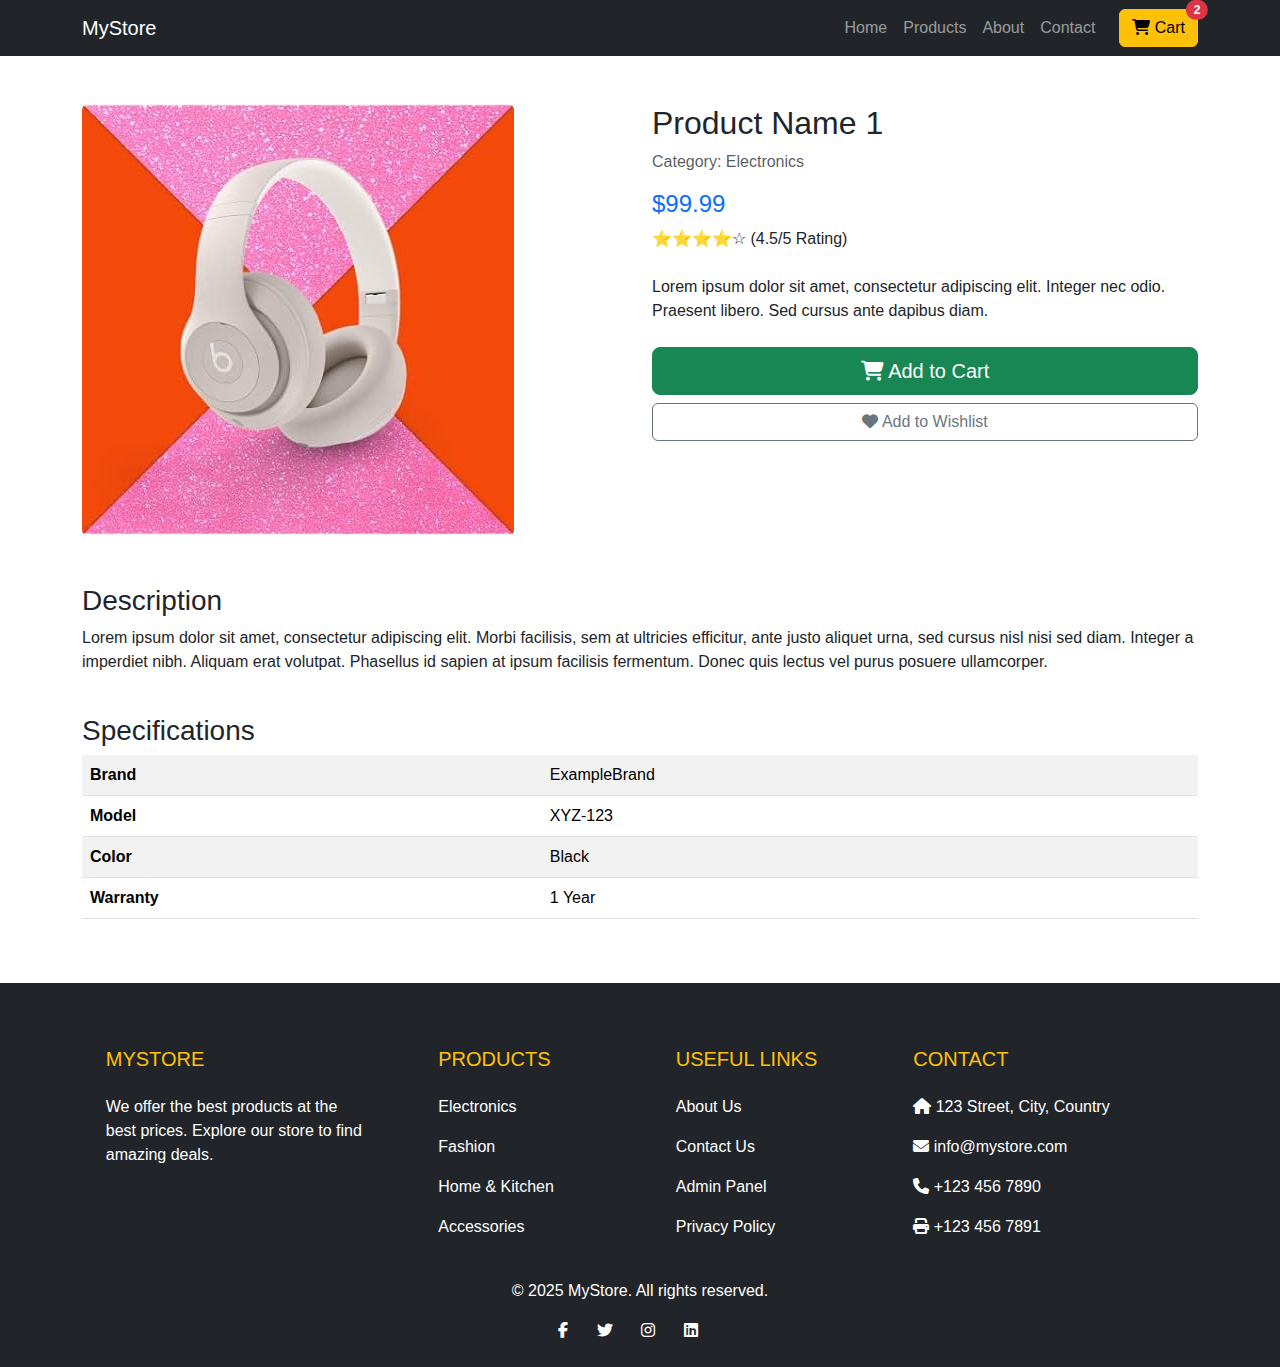
<file: pages/product-detail.html>
<!DOCTYPE html>
<html lang="en">

<head>
    <meta charset="UTF-8">
    <meta name="viewport" content="width=device-width, initial-scale=1.0">
    <title>Product Details - MyStore</title>
    <!-- Bootstrap CSS -->
    <link href="https://cdn.jsdelivr.net/npm/bootstrap@5.3.0/dist/css/bootstrap.min.css" rel="stylesheet">
    <!-- FontAwesome -->
    <link rel="stylesheet" href="https://cdnjs.cloudflare.com/ajax/libs/font-awesome/6.5.0/css/all.min.css">
    <!-- Custom CSS -->
    <link rel="stylesheet" href="../css/style.css">
</head>

<body>

    <!-- Navbar -->
    <nav class="navbar navbar-expand-lg navbar-dark bg-dark sticky-top">
        <div class="container">
            <a class="navbar-brand" href="../index.html">MyStore</a>
            <button class="navbar-toggler" type="button" data-bs-toggle="collapse" data-bs-target="#navbarNav">
                <span class="navbar-toggler-icon"></span>
            </button>

            <div class="collapse navbar-collapse" id="navbarNav">
                <ul class="navbar-nav ms-auto align-items-center">
                    <li class="nav-item"><a class="nav-link" href="../index.html">Home</a></li>
                    <li class="nav-item"><a class="nav-link" href="./products.html">Products</a></li>
                    <li class="nav-item"><a class="nav-link" href="./about.html">About</a></li>
                    <li class="nav-item"><a class="nav-link" href="./contact-us.html">Contact</a></li>

                    <li class="nav-item nav-login-btn"><a class="nav-link login-btn" href="./auth.html">Login |
                            Signup</a>
                    </li>

                    <!-- Cart Icon -->
                    <li class="nav-item cart  ms-3">
                        <a class="btn btn-warning position-relative " href="./cart.html">
                            <i class="fas fa-shopping-cart "></i> Cart
                            <span
                                class="position-absolute top-0 start-100 translate-middle badge rounded-pill bg-danger">
                                2
                            </span>
                        </a>
                    </li>
                </ul>
            </div>
        </div>
    </nav>

    <!-- Product Detail Section -->
    <section class="py-5">
        <div class="container">
            <div class="row">

                <!-- Product Image -->
                <div class="col-md-6">
                    <img src="../images/img2.jpg" alt=" Product Image" class="img-fluid rounded">
                </div>

                <!-- Product Info -->
                <div class="col-md-6">
                    <h2>Product Name 1</h2>
                    <p class="text-muted">Category: Electronics</p>
                    <h4 class="text-primary">$99.99</h4>
                    <p>⭐⭐⭐⭐☆ (4.5/5 Rating)</p>

                    <p class="mt-4">Lorem ipsum dolor sit amet, consectetur adipiscing elit. Integer nec odio. Praesent
                        libero. Sed cursus ante dapibus diam.</p>

                    <div class="d-grid gap-2 mt-4">
                        <button class="btn btn-success btn-lg"><i class="fas fa-shopping-cart"></i> Add to Cart</button>
                        <button class="btn btn-outline-secondary"><i class="fas fa-heart"></i> Add to Wishlist</button>
                    </div>
                </div>

            </div>

            <!-- Product Description -->
            <div class="row mt-5">
                <div class="col-12">
                    <h3>Description</h3>
                    <p>Lorem ipsum dolor sit amet, consectetur adipiscing elit. Morbi facilisis, sem at ultricies
                        efficitur, ante justo aliquet urna, sed cursus nisl nisi sed diam. Integer a imperdiet nibh.
                        Aliquam erat volutpat. Phasellus id sapien at ipsum facilisis fermentum. Donec quis lectus vel
                        purus posuere ullamcorper.</p>
                </div>
            </div>

            <!-- Specifications -->
            <div class="row mt-4">
                <div class="col-12">
                    <h3>Specifications</h3>
                    <table class="table table-striped">
                        <tbody>
                            <tr>
                                <th scope="row">Brand</th>
                                <td>ExampleBrand</td>
                            </tr>
                            <tr>
                                <th scope="row">Model</th>
                                <td>XYZ-123</td>
                            </tr>
                            <tr>
                                <th scope="row">Color</th>
                                <td>Black</td>
                            </tr>
                            <tr>
                                <th scope="row">Warranty</th>
                                <td>1 Year</td>
                            </tr>
                        </tbody>
                    </table>
                </div>
            </div>

        </div>
    </section>

    <!-- Footer -->
    <footer class="bg-dark text-white pt-5 pb-4">
        <div class="container text-md-left">
            <div class="row text-md-left">
                <!-- (Footer content same as index.html) -->
                <div class="col-md-3 col-lg-3 col-xl-3 mx-auto mt-3">
                    <h5 class="text-uppercase mb-4 font-weight-bold text-warning">MyStore</h5>
                    <p>We offer the best products at the best prices. Explore our store to find amazing deals.</p>
                </div>

                <div class="col-md-2 col-lg-2 col-xl-2 mx-auto mt-3">
                    <h5 class="text-uppercase mb-4 font-weight-bold text-warning">Products</h5>
                    <p><a href="products.html" class="text-white" style="text-decoration: none;">Electronics</a></p>
                    <p><a href="products.html" class="text-white" style="text-decoration: none;">Fashion</a></p>
                    <p><a href="products.html" class="text-white" style="text-decoration: none;">Home & Kitchen</a></p>
                    <p><a href="products.html" class="text-white" style="text-decoration: none;">Accessories</a></p>
                </div>

                <div class="col-md-3 col-lg-2 col-xl-2 mx-auto mt-3">
                    <h5 class="text-uppercase mb-4 font-weight-bold text-warning">Useful Links</h5>
                    <p><a href="about.html" class="text-white" style="text-decoration: none;">About Us</a></p>
                    <p><a href="contact-us.html" class="text-white" style="text-decoration: none;">Contact Us</a></p>
                    <p><a href="../php-admin/index.php" class="text-white" style="text-decoration: none;">Admin
                            Panel</a></p>
                    <p><a href="#" class="text-white" style="text-decoration: none;">Privacy Policy</a></p>
                </div>

                <div class="col-md-4 col-lg-3 col-xl-3 mx-auto mt-3">
                    <h5 class="text-uppercase mb-4 font-weight-bold text-warning">Contact</h5>
                    <p><i class="fas fa-home mr-3"></i> 123 Street, City, Country</p>
                    <p><i class="fas fa-envelope mr-3"></i> info@mystore.com</p>
                    <p><i class="fas fa-phone mr-3"></i> +123 456 7890</p>
                    <p><i class="fas fa-print mr-3"></i> +123 456 7891</p>
                </div>
            </div>

            <!-- Footer Bottom -->
            <div class="row align-items-center mt-4">
                <div class="col-md-7 col-lg-12 text-center">
                    <p class="text-white">© 2025 MyStore. All rights reserved.</p>
                </div>
                <div class="col-md-5 col-lg-4 mx-auto">
                    <!-- Social Media Links (Optional) -->
                    <div class="text-center">
                        <a href=" #" class="text-white me-4"><i class="fab fa-facebook-f"></i></a>
                        <a href="#" class="text-white me-4"><i class="fab fa-twitter"></i></a>
                        <a href="#" class="text-white me-4"><i class="fab fa-instagram"></i></a>
                        <a href="#" class="text-white me-4"><i class="fab fa-linkedin"></i></a>
                    </div>
                </div>
            </div>

        </div>
    </footer>

    <!-- Bootstrap JS -->
    <script src="https://cdn.jsdelivr.net/npm/bootstrap@5.3.0/dist/js/bootstrap.bundle.min.js"></script>
    <script src="../js/userLogin.js"></script>
    <script src="../js/script.js"></script>


</body>

</html>
</file>
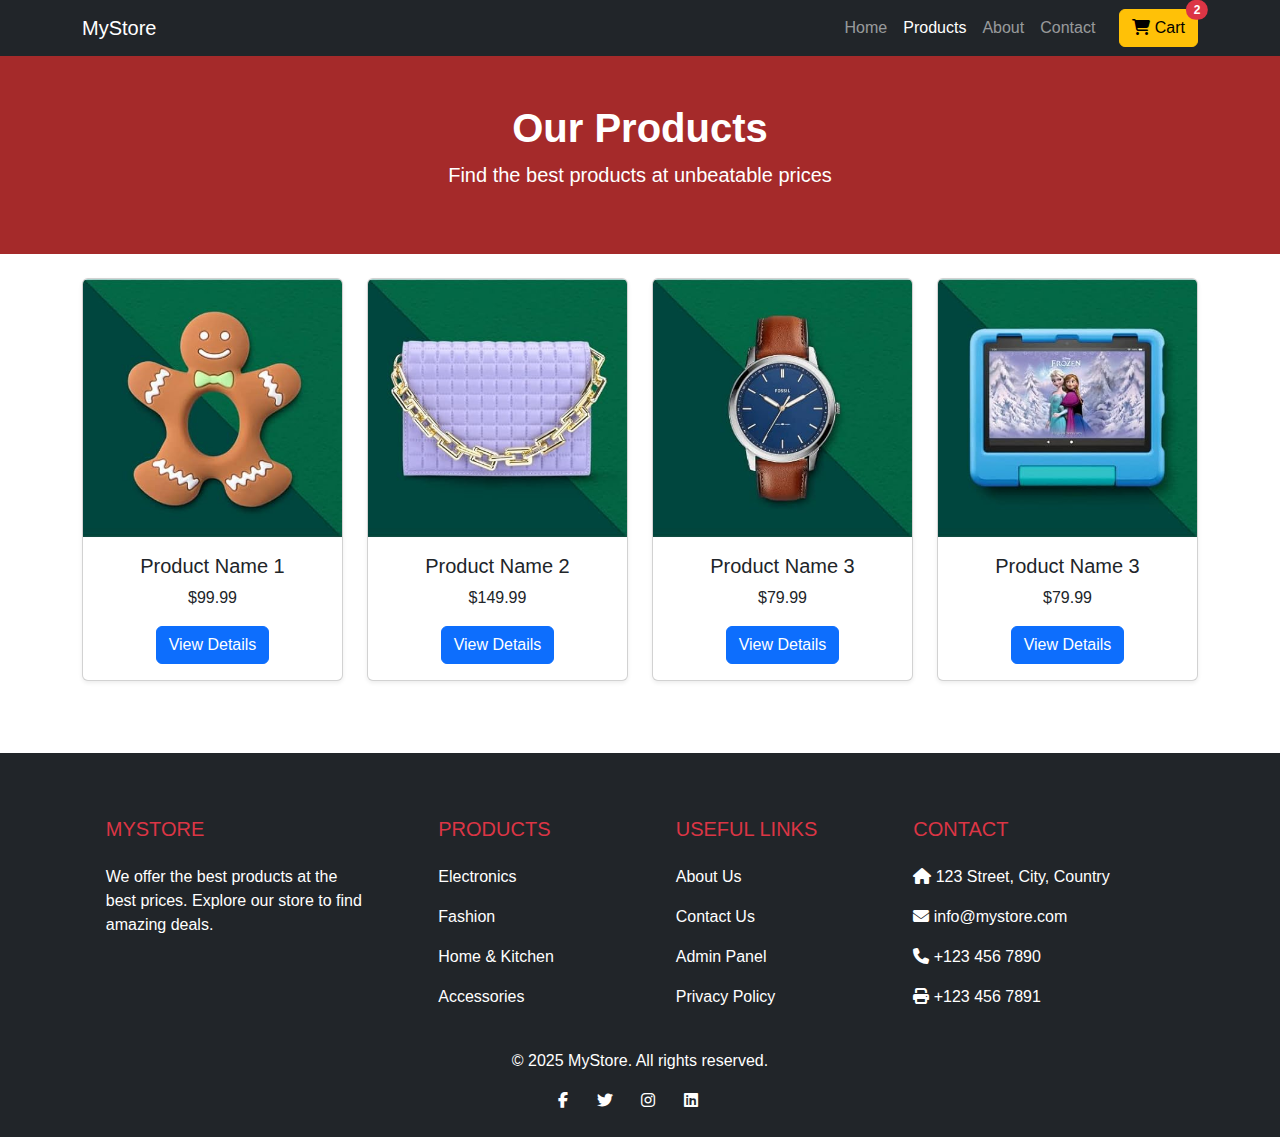
<file: pages/products.html>
<!DOCTYPE html>
<html lang="en">

<head>
    <meta charset="UTF-8">
    <meta name="viewport" content="width=device-width, initial-scale=1.0">
    <title>Products - MyStore</title>
    <!-- Bootstrap CSS -->
    <link href="https://cdn.jsdelivr.net/npm/bootstrap@5.3.0/dist/css/bootstrap.min.css" rel="stylesheet">
    <!-- FontAwesome -->
    <link rel="stylesheet" href="https://cdnjs.cloudflare.com/ajax/libs/font-awesome/6.5.0/css/all.min.css">
    <!-- Custom CSS -->
    <link rel="stylesheet" href="../css/style.css">
    <style>
        header {
            background-color: brown;
        }
    </style>
</head>

<body>

    <!-- Navbar -->
    <nav class="navbar navbar-expand-lg navbar-dark bg-dark sticky-top">
        <div class="container">
            <a class="navbar-brand" href="../index.html">MyStore</a>
            <button class="navbar-toggler" type="button" data-bs-toggle="collapse" data-bs-target="#navbarNav">
                <span class="navbar-toggler-icon"></span>
            </button>

            <div class="collapse navbar-collapse" id="navbarNav">
                <ul class="navbar-nav ms-auto align-items-center">
                    <li class="nav-item"><a class="nav-link " href="../index.html">Home</a></li>
                    <li class="nav-item"><a class="nav-link active" href="./products.html">Products</a></li>
                    <li class="nav-item"><a class="nav-link" href="./about.html">About</a></li>
                    <li class="nav-item"><a class="nav-link" href="./contact-us.html">Contact</a></li>

                    <li class="nav-item nav-login-btn"><a class="nav-link login-btn" href="./auth.html">Login |
                            Signup</a>
                    </li>

                    <!-- Cart Icon -->
                    <li class="nav-item cart  ms-3">
                        <a class="btn btn-warning position-relative " href="./cart.html">
                            <i class="fas fa-shopping-cart "></i> Cart
                            <span
                                class="position-absolute top-0 start-100 translate-middle badge rounded-pill bg-danger">
                                2
                            </span>
                        </a>
                    </li>
                </ul>
            </div>
        </div>
    </nav>

    <!-- Page Title -->
    <header class=" text-white text-center py-5 mb-4">
        <div class="container">
            <h1 class="fw-bold">Our Products</h1>
            <p class="lead">Find the best products at unbeatable prices</p>
        </div>
    </header>

    <!-- Products Section -->
    <section class="container mb-5">
        <div class="row">

            <!-- Product Card 1 -->
            <div class="col-md-3 mb-4">
                <div class="card h-100 shadow-sm">
                    <img src="../images/g1.jpg" class="card-img-top" alt="Product 1">
                    <div class="card-body text-center">
                        <h5 class="card-title">Product Name 1</h5>
                        <p class="card-text">$99.99</p>
                        <a href="product-detail.html" class="btn btn-primary">View Details</a>
                    </div>
                </div>
            </div>

            <!-- Product Card 2 -->
            <div class="col-md-3 mb-4">
                <div class="card h-100 shadow-sm">
                    <img src="../images/g2.jpg" class="card-img-top" alt="Product 2">
                    <div class="card-body text-center">
                        <h5 class="card-title">Product Name 2</h5>
                        <p class="card-text">$149.99</p>
                        <a href="product-detail.html" class="btn btn-primary">View Details</a>
                    </div>
                </div>
            </div>

            <!-- Product Card 3 -->
            <div class="col-md-3 mb-4">
                <div class="card h-100 shadow-sm">
                    <img src="../images/g3.jpg" class="card-img-top" alt="Product 3">
                    <div class="card-body text-center">
                        <h5 class="card-title">Product Name 3</h5>
                        <p class="card-text">$79.99</p>
                        <a href="product-detail.html" class="btn btn-primary">View Details</a>
                    </div>
                </div>
            </div>
            <div class="col-md-3 mb-4">
                <div class="card h-100 shadow-sm">
                    <img src="../images/g4.jpg" class="card-img-top" alt="Product 3">
                    <div class="card-body text-center">
                        <h5 class="card-title">Product Name 3</h5>
                        <p class="card-text">$79.99</p>
                        <a href="product-detail.html" class="btn btn-primary">View Details</a>
                    </div>
                </div>
            </div>

            <!-- More product cards... (Add more rows if needed) -->

        </div>
    </section>

    <!-- Footer -->
    <footer class="bg-dark text-white pt-5 pb-4">
        <div class="container text-md-left">
            <div class="row text-md-left">
                <!-- (Footer content same as index.html) -->
                <div class="col-md-3 col-lg-3 col-xl-3 mx-auto mt-3">
                    <h5 class="text-uppercase mb-4 font-weight-bold text-danger">MyStore</h5>
                    <p>We offer the best products at the best prices. Explore our store to find amazing deals.</p>
                </div>

                <div class="col-md-2 col-lg-2 col-xl-2 mx-auto mt-3">
                    <h5 class="text-uppercase mb-4 font-weight-bold text-danger">Products</h5>
                    <p><a href="products.html" class="text-white" style="text-decoration: none;">Electronics</a></p>
                    <p><a href="products.html" class="text-white" style="text-decoration: none;">Fashion</a></p>
                    <p><a href="products.html" class="text-white" style="text-decoration: none;">Home & Kitchen</a></p>
                    <p><a href="products.html" class="text-white" style="text-decoration: none;">Accessories</a></p>
                </div>

                <div class="col-md-3 col-lg-2 col-xl-2 mx-auto mt-3">
                    <h5 class="text-uppercase mb-4 font-weight-bold text-danger">Useful Links</h5>
                    <p><a href="about.html" class="text-white" style="text-decoration: none;">About Us</a></p>
                    <p><a href="contact-us.html" class="text-white" style="text-decoration: none;">Contact Us</a></p>
                    <p><a href="../php-admin/index.php" class="text-white" style="text-decoration: none;">Admin
                            Panel</a></p>
                    <p><a href="#" class="text-white" style="text-decoration: none;">Privacy Policy</a></p>
                </div>

                <div class="col-md-3 col-lg-3 col-xl-3 mx-auto mt-3">
                    <h5 class="text-uppercase mb-4 font-weight-bold text-danger">Contact</h5>
                    <p><i class="fas fa-home mr-3"></i> 123 Street, City, Country</p>
                    <p><i class="fas fa-envelope mr-3"></i> info@mystore.com</p>
                    <p><i class="fas fa-phone mr-3"></i> +123 456 7890</p>
                    <p><i class="fas fa-print mr-3"></i> +123 456 7891</p>
                </div>
            </div>

            <!-- Footer Bottom -->
            <div class="row align-items-center mt-4">
                <div class="col-md-7 col-lg-12 text-center">
                    <p class="text-white">© 2025 MyStore. All rights reserved.</p>
                </div>
                <div class="col-md-5 col-lg-4 mx-auto">
                    <!-- Social Media Links (Optional) -->
                    <div class="text-center">
                        <a href=" #" class="text-white me-4"><i class="fab fa-facebook-f"></i></a>
                        <a href="#" class="text-white me-4"><i class="fab fa-twitter"></i></a>
                        <a href="#" class="text-white me-4"><i class="fab fa-instagram"></i></a>
                        <a href="#" class="text-white me-4"><i class="fab fa-linkedin"></i></a>
                    </div>
                </div>
            </div>

        </div>
    </footer>

    <!-- Bootstrap JS -->
    <script src="https://cdn.jsdelivr.net/npm/bootstrap@5.3.0/dist/js/bootstrap.bundle.min.js"></script>
    <script src="../js/userLogin.js"></script>
    <script src="../js/script.js"></script>


</body>

</html>
</file>
<file: admin/css/style.css>
.sidebar-nav .nav-item a.active {
    background-color: rgb(109, 27, 27);
}


* {
    transition: 0.5s;
}

.sidebar {
    position: fixed;
    top: 0;
    left: 0;
    height: 100vh;
    z-index: 1040;
    /* stay above most elements but below modals */
    overflow-y: auto;
    /* scroll if needed */

}

.chart-cards {
    height: 14vh;
    width: 14vh;
}

.chart-cards h5 {
    font-size: 2vh;
    font-weight: bold;

}

.bg-silver {
    background-color: silver;
}

.sidebar-nav .nav-item a:hover {
    background-color: rgb(247, 116, 116);

}


.bg-light-green {
    background-color: rgb(132, 255, 132);
}

.bg-sky-blue {
    background-color: rgb(132, 222, 255);
}

.bg-light-pink {
    background-color: rgb(235, 132, 255);
}

.bg-light-orange {
    background-color: rgb(255, 208, 132);
}

.bolder {
    font-weight: bolder;
}


.stats-cards h5 {
    font-size: small;
    font-weight: bolder;
    margin-bottom: auto;
}

.bg-dark-red {
    background-color: rgb(109, 27, 27);
    color: white;
}

.bg-dark-red-btn {
    background-color: rgb(109, 27, 27);
    color: white;
}

.bg-dark-red-btn:hover {
    background-color: rgb(247, 116, 116);
    color: white;

}
</file>
<file: css/style.css>
body {
    opacity: 0;
    transition: opacity 0.5s ease;
}

* {
    font-family: Arial, Helvetica, sans-serif;
    transition: 0.5s;
}


.hero-section {
    position: relative;
    z-index: 1;
}



.hero-section::before {
    content: '';
    position: absolute;
    top: 0;
    left: 0;
    width: 100%;
    height: 100%;
    background-color: rgba(0, 0, 0, 0.5);
    /* Dark overlay */
    z-index: -1;
}

.login-btn {
    border: 2px solid whitesmoke;
    border-radius: 20px;
    padding: 0.5vh;
    margin-left: 2vh;
}

.cart {
    display: none;
}

.nav-login-btn {
    display: none;
    min-width: 10vh;
}

.login-btn:hover {
    transform: scale(1.1);
    background-color: rgb(82, 82, 82);
}
</file>
